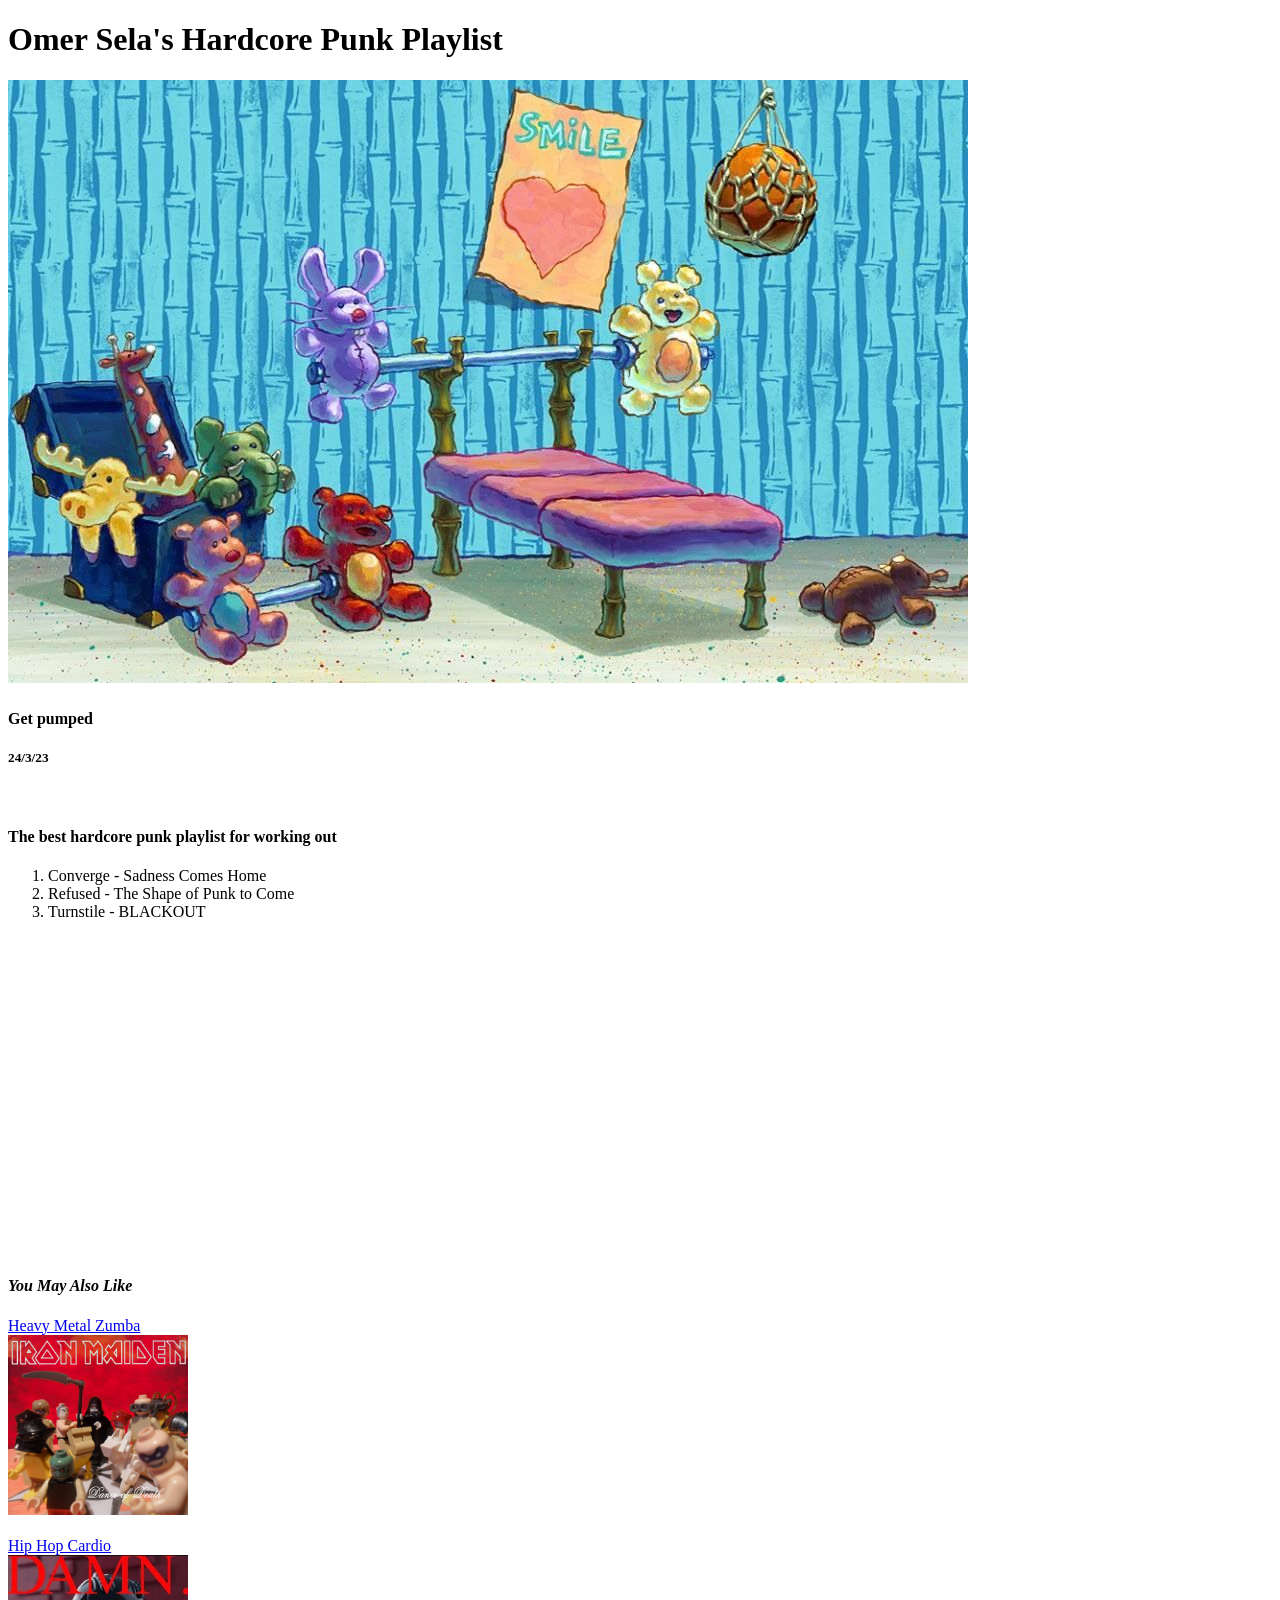
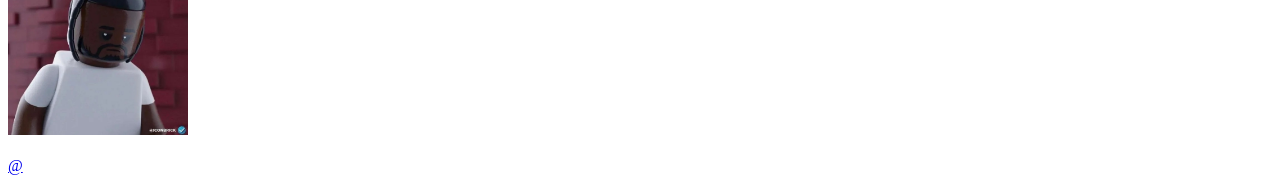
<file: ex1/index.html>
<!DOCTYPE html>
<html>
    <head>
        <meta name="viewport"
content="width=device-width,initial-scale=1.0">
<link rel="stylesheet"
href="http://se.shenkar.ac.il/students/2022-2023/web1/assets/st
yle.min.css">
        <title>
            Omer Sela's Hardcore Punk Fun Times
        </title>
        <a class = "logo" href = "#"></a>
    </head>
    <body>
        <h1>
        Omer Sela's Hardcore Punk Playlist    
        </h1>
        <h2>
        <img src = "images/sponge2.jpeg">
        </h2>
        <h4>
        Get pumped
        </h4>
        <h5>
        24/3/23    
        </h5>
        <br>
        <h4>
        The best hardcore punk playlist for working out    
        </h4>
        <ol>
            <li>Converge - Sadness Comes Home</li>
            <li>Refused - The Shape of Punk to Come</li>
            <li>Turnstile - BLACKOUT</li>
        </ol>
        <iframe width="560" height="315" src="https://www.youtube.com/embed/ErZhd3qvPYs" title="Spongebob Squarepants- Spongebob Lifting Weights HD" frameborder="0" allow="accelerometer; autoplay; clipboard-write; encrypted-media; gyroscope; picture-in-picture; web-share" allowfullscreen></iframe>
        <br>
        <h4><i>You May Also Like</i></h4>
        <a href= "pl2.html">Heavy Metal Zumba</a>
        <br>
        <img width="180" height="180" src="images/legodod.jpeg">
        <br>
        <br>
        <a href="pl3.html">Hip Hop Cardio</a>
        <br>
        <img width="180" height="180" src="images/legokenny.jpg">
        <br>
        <br>
        <a href="https://www.google.com/url?sa=i&url=https%3A%2F%2Ftwitter.com%2Fspongbob_facts%2Fstatus%2F1121405864542461958&psig=AOvVaw32b--Ko_CqO33xhSLbMx8V&ust=1678882453625000&source=images&cd=vfe&ved=0CBEQjhxqFwoTCJjg7dWy2_0CFQAAAAAdAAAAABAD">@</a>
        <section>
        </section>
    </body>
</html>
</file>
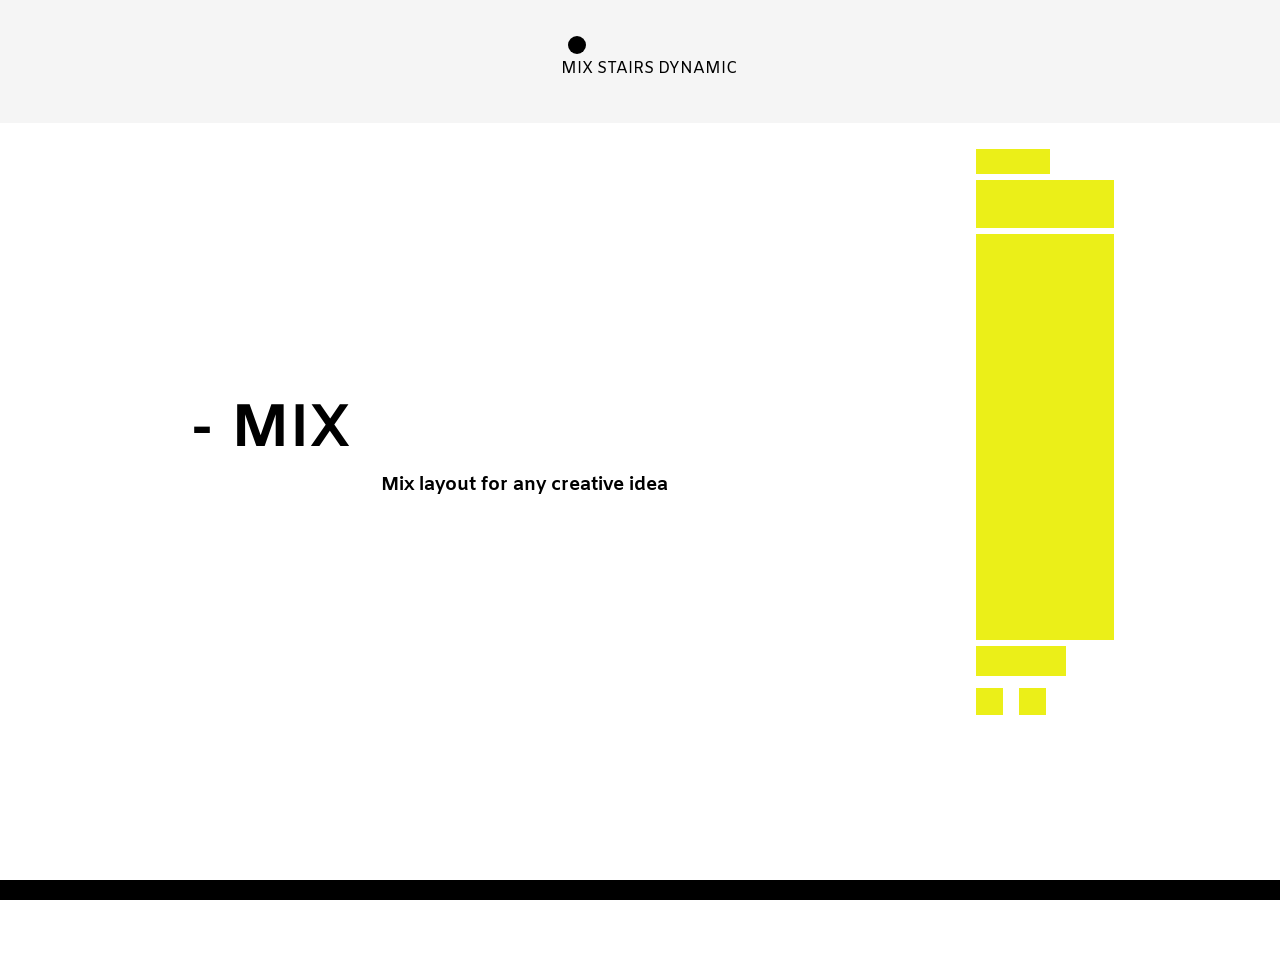
<file: exercises/ex3/index.html>
<!DOCTYPE html>
<html>
    <head>
        <link rel="preconnect" href="https://fonts.googleapis.com">
        <link rel="preconnect" href="https://fonts.gstatic.com" crossorigin>
        <link href="https://fonts.googleapis.com/css2?family=Amiko&display=swap" rel="stylesheet">
    <link rel="stylesheet" href="style.css">
     <title>Ex3</title>
    </head>
    <body>
        <header>
        <div class="select1"></div>
        <nav>
            <ul>
                <li><a href="#">MIX<a></a></li>
                <li><a href="layout2.html">STAIRS</a></li>
                <li><a href="layout3.html">DYNAMIC</a></li>
            </ul>
        </nav>
        </div>
        </header>
        <main>
        <div id="wrapper">
        <aside>
        <h1>- MIX</h1>
        <br>
        <h3>Mix layout for any creative idea</h3>
        </aside>
        <section>
            <div class="mixObj" id="mix1"></div>
            <div class="mixObj" id="mix2"></div>
            <div class="mixObj" id="mix3"></div>
            <div class="mixObj" id="mix5"></div>
            <div class="mixObj" id="mix4"></div>
            <div class="mixObj" id="mix4"></div>
            </section>
        </section>
        </div>
        </main>
        <footer>
           <div></div> 
        </footer>
    </body>
</html>
</file>
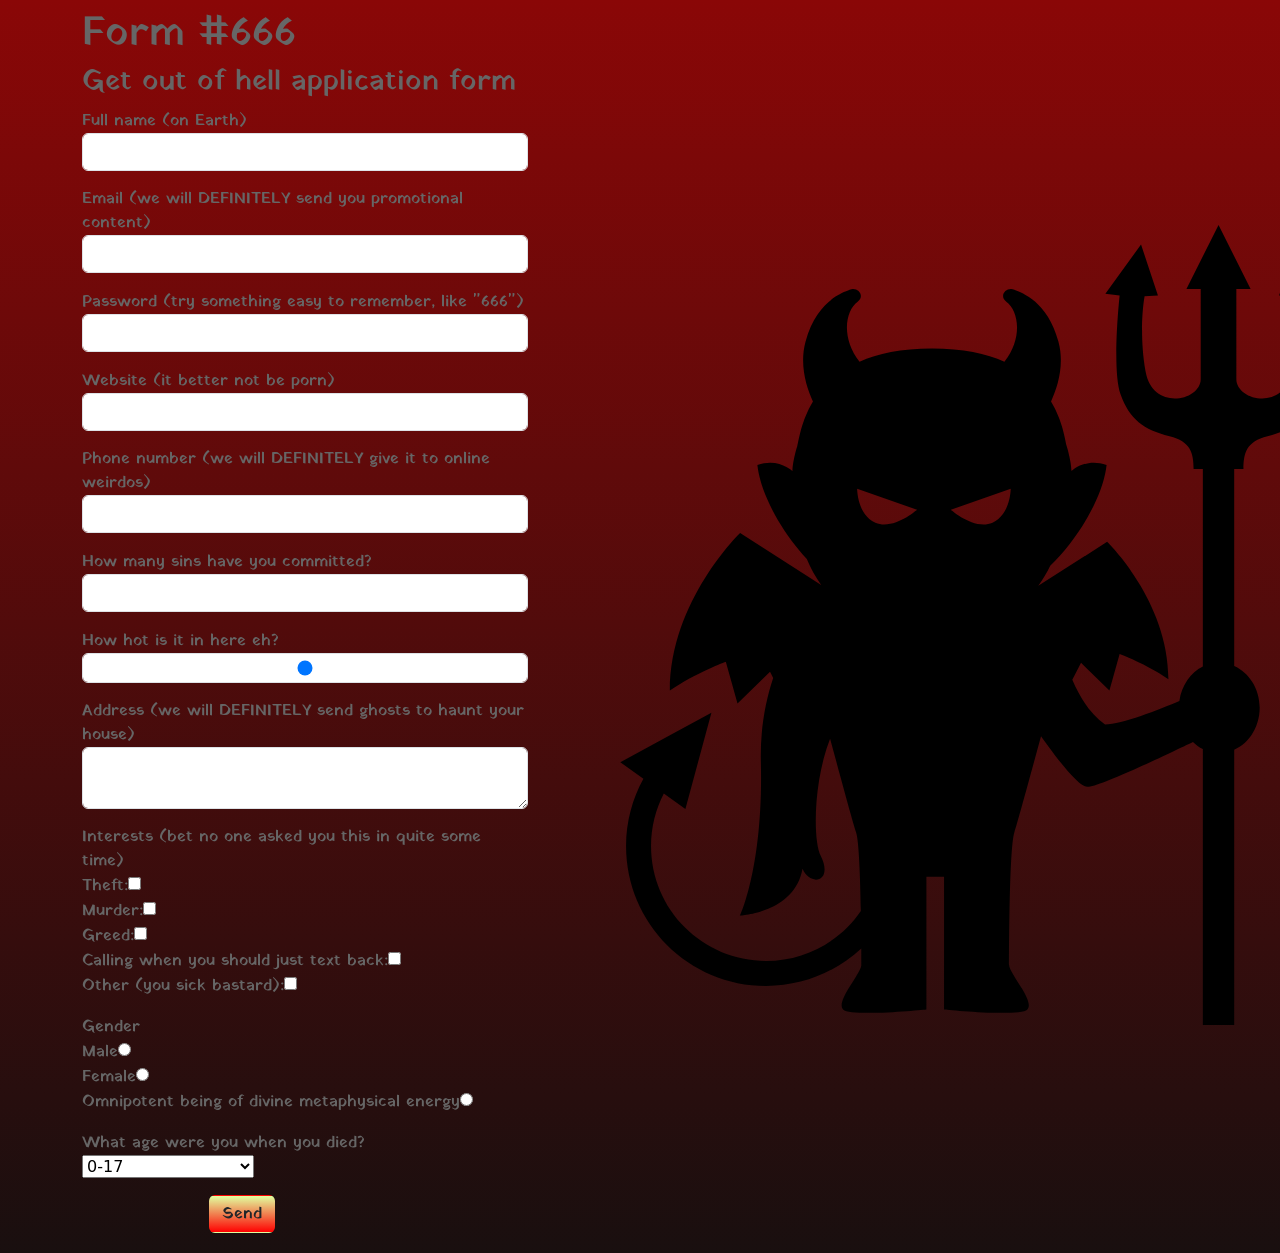
<file: exercises/ex4/index.html>
<!DOCTYPE html>
<html>
    <head>
        <meta name="viewport" content="width=device-width, initial-scale=1.0"/>
        <link rel="stylesheet" href="style.css">
        <link href="https://cdn.jsdelivr.net/npm/bootstrap@5.3.0-alpha3/dist/css/bootstrap.min.css" rel="stylesheet" 
        integrity="sha384-KK94CHFLLe+nY2dmCWGMq91rCGa5gtU4mk92HdvYe+M/SXH301p5ILy+dN9+nJOZ" crossorigin="anonymous">
        <link rel="preconnect" href="https://fonts.googleapis.com">
        <link rel="preconnect" href="https://fonts.gstatic.com" crossorigin>
        <link href="https://fonts.googleapis.com/css2?family=Yatra+One&display=swap" rel="stylesheet">
        <script src="https://cdn.jsdelivr.net/npm/bootstrap@5.3.0-alpha3/dist/js/bootstrap.bundle.min.js" 
        integrity="sha384-ENjdO4Dr2bkBIFxQpeoTz1HIcje39Wm4jDKdf19U8gI4ddQ3GYNS7NTKfAdVQSZe" crossorigin="anonymous"></script>
    </head>
    <body>
        <div class="demon">
            <img src="devil.svg">
        </div>
        <div class="container">
            <h1 class="title">Form #666</h1>
            <h3 class="title">Get out of hell application form</h3>
        <form action="http://se.shenkar.ac.il/teach/web1/get_form3.php" class="containedForm" id="Form" method="get">
            <p>
            <label>Full name (on Earth)</label>
            <input type="text" class="form-control" name="fullName" id="Name" pattern="^[A-z]+ +[A-z]+" value="">
            </p>
            <p>
            <label>Email (we will DEFINITELY send you promotional content)</label>
            <input type="email" class="form-control" name="mail" value="">
            </p>
            <p>
            <label>Password (try something easy to remember, like "666")</label>
            <input type="password" class="form-control" name="pass" id="Password" value="" required>
            </p>
            <p>
            <label>Website (it better not be porn)</label>
            <input type="url" class="form-control" name="website" value="">
            </p>
            <p>
            <label>Phone number (we will DEFINITELY give it to online weirdos)</label>
            <input type="tel" class="form-control" name="phone" id="Phone" pattern="\d{9,10}" value="">
            </p>
            <p>
            <label>How many sins have you committed?</label>
            <input type="number" class="form-control" name="coffee" value="">
            </p>
            <p>
            <label>How hot is it in here eh?</label>
            <input type="range" class="form-control" id="myRange" name="temper" value="">
            </p>
            <p>
            <label>Address (we will DEFINITELY send ghosts to haunt your house)</label>
            <textarea name="address" class="form-control" rows="2" cols="20"></textarea>
            </p>
            <label>Interests (bet no one asked you this in quite some time)</label>
            <p>
            <label>Theft:  </label><input type="checkbox"  name="interests[]" value="Theft"><br>
            <label>Murder:  </label><input type="checkbox"  name="interests[]" value="Murder"><br>
            <label>Greed:  </label><input type="checkbox"  name="interests[]" value="Greed"><br>
            <label>Calling when you should just text back:  </label><input type="checkbox"  name="interests[]" value="Phone calls"><br>
            <label>Other (you sick bastard):  </label><input type="checkbox"  name="interests[]" value="Other"><br>
            </p>
            <p>
            <label>Gender </label><br>
            <label>Male</label><input type="radio" name="gender" value="Male"><br>
            <label>Female</label><input type="radio" name="gender" value="Female"><br>
            <label>Omnipotent being of divine metaphysical energy</label><input type="radio" name="gender" value="Weirdo"><br>
            </p>
            <p>
            <label>What age were you when you died?</label>
            <select name="age" required>
                <option value="0-17">0-17</option>
                <option value="18-25">18-25</option>
                <option value="26-34">26-34</option>
                <option value="35-49">35-49</option>
                <option value="50-70">50-70</option>
                <option value="Does not remember">I do not remember</option>
            </select>
            </p>
            <div class="buttons">
            <input type="button" class="btn submitButton" id="fakeButton" value="Send">
            <input type="submit" class="btn submitButton" id="realButton" value="Accept eternal damnation">
            <div class="speechBubble" id="bubble">
                <div id="speechText">You can click that all you want, no one will hear you scream...</div>
                </div>
            <div class="speechBubble2" id="bubble2"></div>
            <br>
            </div>
        </form>
        </div>
        <script>
  
            var fakeButton = document.getElementById('fakeButton');
            clickCount = 0;
            fakeButton.onclick = () => {
                clickCount++;
                console.log(clickCount);
                if (clickCount == 1) {
                    var speechBubble = document.getElementById('bubble');
                    speechBubble.style.display = 'block';
                    var speechBubble2 = document.getElementById('bubble2');
                    speechBubble2.style.display = 'block';
                }
                if (clickCount == 3) {
                var realButton = document.getElementById('realButton');
                realButton.style.display = 'block';
            }
            }
        
            const form = document.getElementById('form'); 
            form.addEventListener('submit',function(event) {
                    event.preventDefault();
                    var count = 0;
                    var checkboxes = form.querySelectorAll('input[type="checkbox"]');
                    checkboxes.forEach(function(checkbox) {
                     if (checkbox.checked) {
                     count++;
                     };
                    });

                     if (!form.checkValidity() || count < 3) {
                        alert("Not enough boxes checked.");
                        event.stopPropagation();
                     }
                     else {
                        form.submit();
                     }
                });
        </script>   
    </body>
</html>
</file>
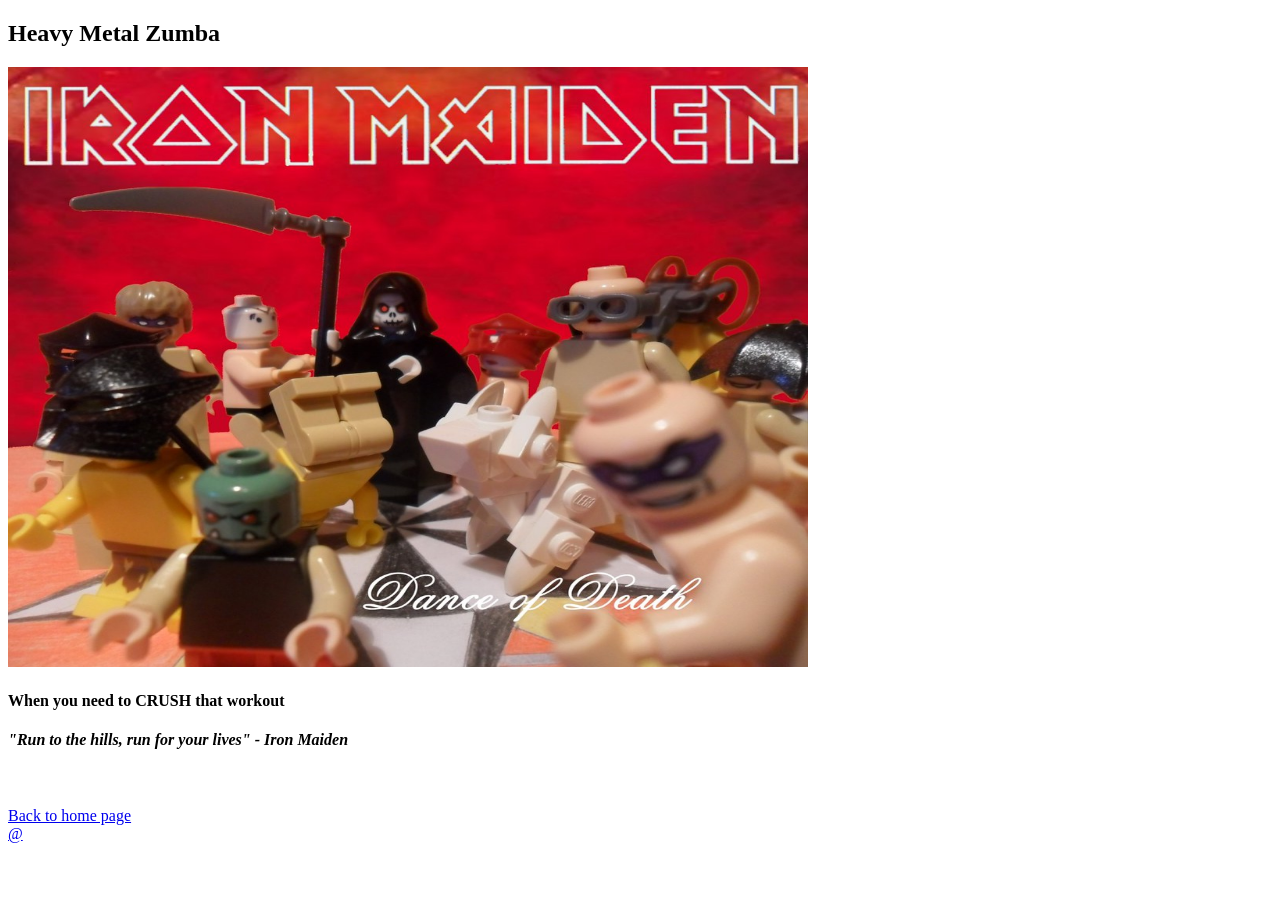
<file: ex1/pl2.html>
<!DOCTYPE html>
<html>
    <head>
        <meta name="viewport"
        content="width=device-width,initial-scale=1.0">
        <link rel="stylesheet"
        href="http://se.shenkar.ac.il/students/2022-2023/web1/assets/st
        yle.min.css">
    <title>
        Heavy Metal Zumba
    </title>
    <a class = "logo" href = "#"></a>
    </head>
    <body>
        <section>
            <h1>
                Heavy Metal Zumba
            </h1>
            <img width="800" height="600" src="images/legodod.jpeg">
            <br>
            <h4><b>When you need to CRUSH that workout</b></h4>
            <h4><i>"Run to the hills, run for your lives" - Iron Maiden</i></h4>
            <br>
            <br>
            <a href="index.html">Back to home page</a>
            <br>
            <a href="https://www.google.com/url?sa=i&url=https%3A%2F%2Fwww.flickr.com%2Fphotos%2Flokosuperfluolegoman%2F4602087776&psig=AOvVaw1y8sL0Nb-xcrnUAP5LEpEF&ust=1678805158823000&source=images&cd=vfe&ved=0CBEQjhxqGAoTCJD-heWS2f0CFQAAAAAdAAAAABDRAw">@</a>
        </section>
    </body>
</html>
</file>
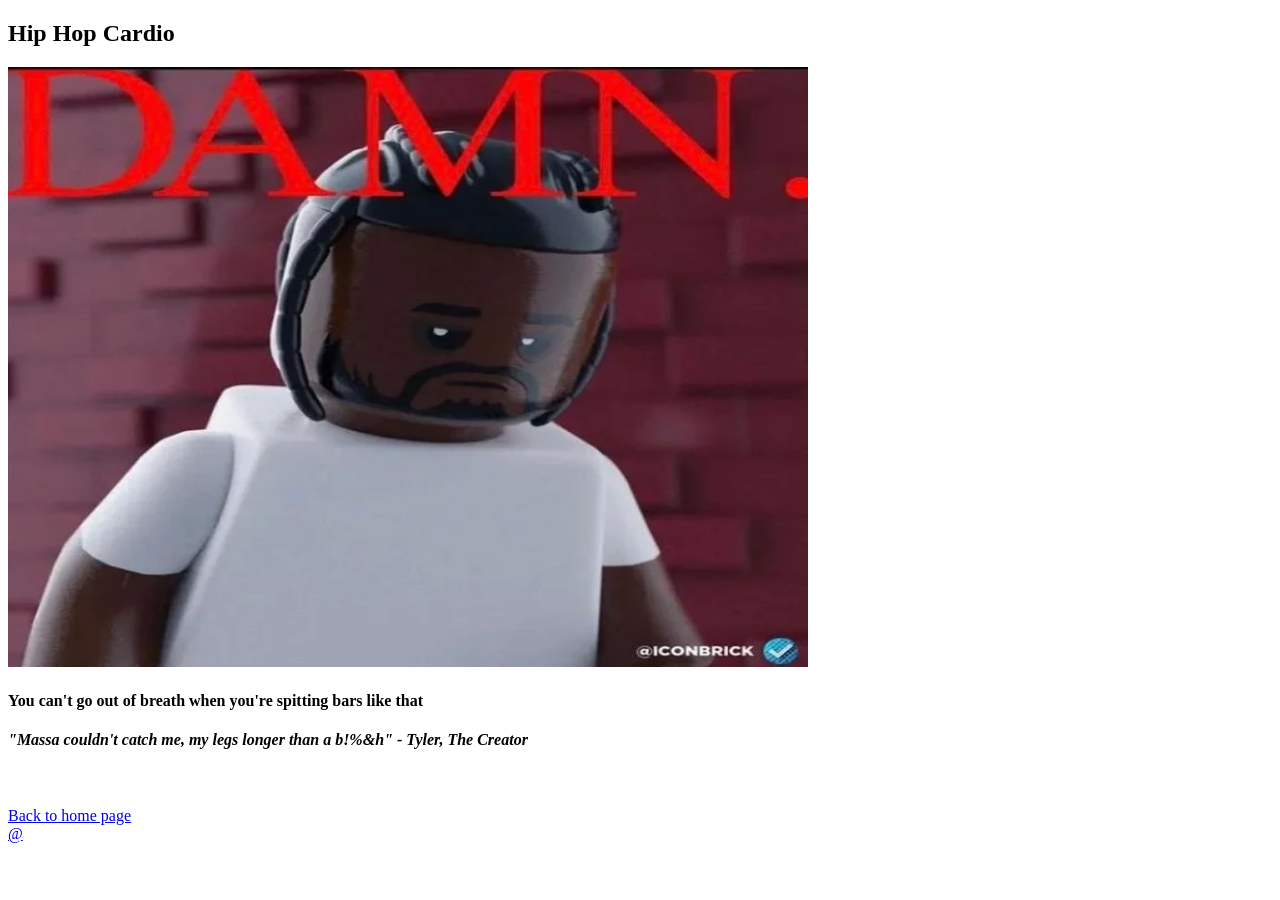
<file: ex1/pl3.html>
<!DOCTYPE html>
<html>
    <head>
        <meta name="viewport"
content="width=device-width,initial-scale=1.0">
<link rel="stylesheet"
href="http://se.shenkar.ac.il/students/2022-2023/web1/assets/st
yle.min.css">
    <title>
        Hip Hop Cardio
    </title>
    <a class = "logo" href = "#"></a>
    </head>
    <body>
        <section>
            <h1>
                Hip Hop Cardio
            </h1>
            <img width="800" height="600" src="images/legokenny.jpg">
            <br>
            <h4><b>You can't go out of breath when you're spitting bars like that</b></h4>
            <h4><i>"Massa couldn't catch me, my legs longer than a b!%&h" - Tyler, The Creator</i></h4>
            <br>
            <br>
            <a href="index.html">Back to home page</a>
            <br>
            <a href="https://www.google.com/url?sa=i&url=https%3A%2F%2Fwww.reddit.com%2Fr%2FKendrickLamar%2Fcomments%2Frykvoy%2Flego_version_of_damn_album_cover%2F&psig=AOvVaw3FPHpL6L2TvnqR-oiRMt5G&ust=1678880021280000&source=images&cd=vfe&ved=0CBEQjhxqFwoTCNj4v8yp2_0CFQAAAAAdAAAAABAD">@</a>
        </section>
    </body>
</html>
</file>
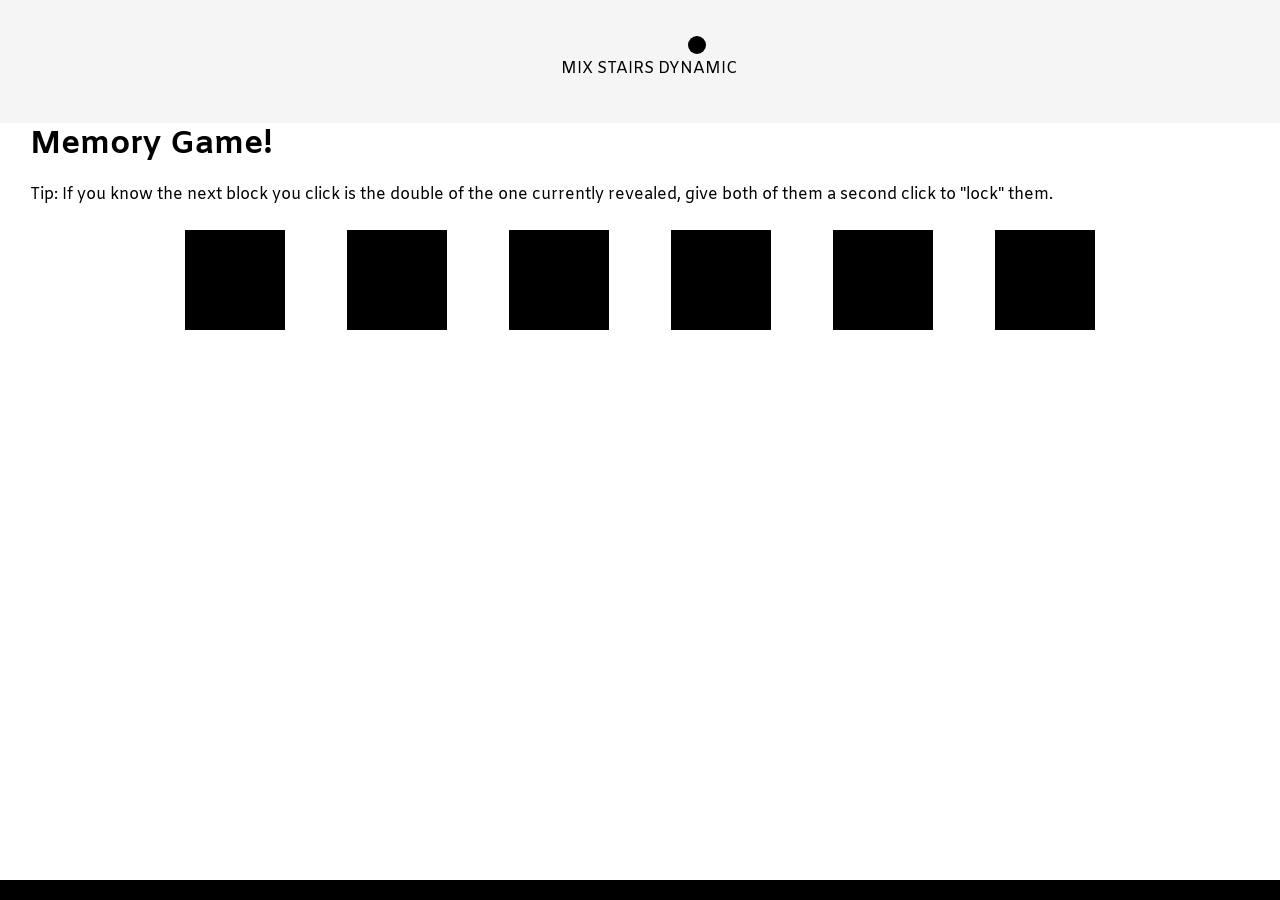
<file: exercises/ex3/dynamic.html>
<!DOCTYPE html>
<html>
    <head>
        <link rel="preconnect" href="https://fonts.googleapis.com">
        <link rel="preconnect" href="https://fonts.gstatic.com" crossorigin>
        <link href="https://fonts.googleapis.com/css2?family=Amiko&display=swap" rel="stylesheet">
    <link rel="stylesheet" href="style.css">
     <title>Ex3</title>
    </head>
    <body>
        <header>
        <div class="select3"></div>
        <nav>
            <ul>
                <li><a href="index.html">MIX<a></a></li>
                <li><a href="stairs.html">STAIRS</a></li>
                <li><a href="#">DYNAMIC</a></li>
            </ul>
        </nav>
        
        </div>
        </header>
        <h1>Memory Game!</h1>
        <br>
    <p>Tip: If you know the next block you click is the double of the one currently revealed,
        give both of them a second click to "lock" them.
    </p>
        <main>
        
        <div id="wrapper">

        <script>
            var wrapper = document.getElementById('wrapper');

            var object = document.createElement('div');
            object.className ='blackBox';
            object.innerHTML = '<a class="innerText">A</a>';
            wrapper.appendChild(object);

            var object1 = document.createElement('div');
            object1.className ='blackBox';
            object1.innerHTML = '<a class="innerText">B</a>';
            wrapper.appendChild(object1);

            var object2 = document.createElement('div');
            object2.className ='blackBox';
            object2.innerHTML = '<a class="innerText">C</a>';
            wrapper.appendChild(object2);

            var object3 = document.createElement('div');
            object3.className ='blackBox';
            object3.innerHTML = '<a class="innerText">B</a>';
            wrapper.appendChild(object3);

            var object4 = document.createElement('div');
            object4.className ='blackBox';
            object4.innerHTML = '<a class="innerText">C</a>';
            wrapper.appendChild(object4);

            var object5 = document.createElement('div');
            object5.className ='blackBox';
            object5.innerHTML = '<a class="innerText">A</a>';
            wrapper.appendChild(object5);


            var on_off = 0;
            function switchOnOff() {
                if (on_off == 0)
                    on_off = 1;
                else
                    on_off = 0;
            }

            var buffer = "";

            var allBoxes = document.querySelectorAll('.blackBox');
            allBoxes.forEach(function(div) {
                div.addEventListener('click', function() {
                if (on_off == 0) {
                     var text = this.querySelector('.innerText');
                     text.style.color = '#C4C4C4';
                      buffer = this.innerHTML;
                     switchOnOff();
                 }
                 else {
                    if (this.innerHTML != buffer) {
                        allBoxes.forEach(function(div) {
                            if (div.innerHTML == buffer) {
                                var text = div.querySelector('.innerText')
                               text.style.color = "#000000";
                            }
                        });
                        buffer = "";
                        switchOnOff();
                    }
                    else {
                        var text = this.querySelector('.innerText');
                        text.style.color = '#C4C4C4';
                        buffer = "";
                        switchOnOff();
                    };

                };
            });

        });

       
            

        </script>

        </section>
        </div>
        </main>
        <footer>
            
        </footer>
    </body>
</html>
</file>
<file: exercises/ex3/style.css>
* {
    margin:0px;
    padding:0px;
}

header, footer, main, nav, aside, section {
    display:block;
}

header {
    display: flex;
    justify-content: center;
    background-color: #F5F5F5;
    height:123px;
}

h1, h2, h3, h4, p {
    font-family: 'Amiko', sans-serif;
    margin-left: 30px;
}


nav {
    font-family: 'Amiko', sans-serif;
}

nav ul {
    margin:0 auto;
    padding:58px 32px;
}

nav li {
    display:inline;

}

.blackBox {
    display: flex;
    justify-content:center;
    align-items:center;
    background-color: #000000;
    width: 100px;
    height: 100px;
    position: relative;
    margin: 25px 25px;
}

a {
  text-decoration: none;
  color: #000000;  
}

a :hover {
    font-weight: 800;
}

#wrapper {
    margin:0 auto;
    width: 960px;
    display: flex;
    justify-content: space-between;

}

.innerText {
    font-family: 'Amiko', sans-serif;
    font-size: 40px;
    color: #000000;
}

footer {
    display: flex;
    position:fixed;
    background-color: #000000;
    left:0;
    bottom:0;
    width:100%;
    padding:10px;
}

.select1 {
    display: block;
    position:relative;
    top:36px;
    left:57px;
    height: 18px;
    width: 18px;
    border-radius: 10px;
    background-color: #000000;
}

.select2 {
    display: block;
    position:relative;
    top:36px;
    left:102px;
    height: 18px;
    width: 18px;
    border-radius: 10px;
    background-color: #000000;
}

.select3 {
    display: block;
    position:relative;
    top:36px;
    left:177px;
    height: 18px;
    width: 18px;
    border-radius: 10px;
    background-color: #000000;
}

aside {
    display: flex;
    justify-content:flex-start;
}

aside h1 {
    font-size: 60px;
    position:relative;
    top:267px;
}

aside h3 {
    align-self: flex-start;
    position:relative;
    top:350px;
}

.mixObj {
    display: block;
    background-color: #EBEF18;
    padding:1px;
    margin:6px;
}

.mixObj#mix1 {
    position: relative;
    top:20px;
    width:72px;
    height:23px;
    align-self: flex-start;
}

.mixObj#mix2 {
    position: relative;
    top:20px;
    width:136px;
    height:46px;
    align-self: flex-start;
}

.mixObj#mix3 {
    position: relative;
    top:20px;
    width:136px;
    height:404px;
    align-self: flex-start;
}

.mixObj#mix4 {
    position: relative;
    top:20px;
    width:25px;
    height:25px;
    display: inline-block;
}

.mixObj#mix5 {
    position: relative;
    top:20px;
    width:88px;
    height:28px;
    align-self: flex-start;
}

.mixObj#mix6 {
    position: relative;
    top:20px;
    width:246px;
    height:352px;
    align-self: flex-end;
}

.stairObj {
    display: block;
    position:relative;
    top:20px;
    width:457px;
    height:299px;
    background-color: #C4C4C4;
    align-self: self-end;
}

.sideObj {
    display: block;
    position: fixed;
    background-color: #EBEF18;
    right: 0px;
    top:121px;
    width:100px;
    height:550px;

    
}

.sideObj1 {
    display: block;
    position:relative;
    background-color:#000000;
    left: 0px;
    width:40px;
    height:40px;
    margin-bottom: 100px;
}

.sideObj2 {
    display: block;
    position:relative;
    background-color:#000000;
    right: 0px;
    left:60px;
    width:60px;
    height:60px;
    margin-top: 100px;
    margin-bottom: 100px;
}

.stairObj1 {
    display: block;
    position:relative;
    top:70px;
    width:457px;
    height:299px;
    background-color: #C4C4C4;
    align-self: self-start;
}

.stairs {
    display: flex;
    flex-direction: column;
    justify-content: baseline;
    align-items:baseline;
}

.dynamic {
    display: flex;
    justify-content: space-between;
}

.dynamicObj {
    display: block;
    height: 80px;
    width: 80px;
    margin:80px;
    background-color: #000000;
}

.dObj1 {
    display: block;
    height: 100px;
    width: 100px;
    margin:100px;
    background-color: #000000;
}

.dObj2 {
    display: block;
    height: 120px;
    width: 120px;
    margin:120px;
    background-color: #000000;
}

.dObj3 {
    display: block;
    height: 140px;
    width: 140px;
    margin:140px;
    background-color: #000000;
}
</file>
<file: exercises/ex4/style.css>
#container {
    width: 0 auto;
}

body {
    background: linear-gradient(to bottom, #8a0707, #190f0f);
    padding-top: 10px;

}

.containedForm {
    width: 40%;
}

.title {
    color:#666;
}

h1, h2, h3, h4, label, .submitButton  {
    color:#666;
    font-family: 'Yatra One', cursive !important;
}

.submitButton {
    background: linear-gradient(to top, #ff0101, #e2ff9f);
}

#realButton {
    display: none;
}


@keyframes moveUp {
    0% {
        transform: translateY(800px);
    }
    100% {
        transform: translateY(0px);
    }
}

@keyframes stay {
    0% {
        transform: translateY(0px);
    }
    100% {
        transform: translateY(0px);
    }
}

@keyframes moveDown {
    0% {
        transform: translateY(0px);
    }
    100% {
        transform: translateY(800px);
    }
}

.demon {
    position: fixed;
  top: 25%;
  left: 45%;
  width: 30%;
    animation: moveUp 12s linear;
}

.speechBubble {
    position:fixed;
    display: none;
    color:#666;
    opacity: 66%;
    font-family: 'Yatra One', cursive !important;
    background-color: rgb(117, 202, 52);
    border: #666;
    border-width: 2px;
    text-align: center;
    padding:30px;
    border-radius: 50%;
    bottom:15%;
    left:30%;
    width:40%;
}

#speechText {
    overflow: hidden;
    white-space: nowrap;
    animation:typing 6s steps(73) forwards;
}

@keyframes typing {
    0% {
        width:0;
    }
    100% {
        width:100%;
    }
}

.speechBubble2 {
    position:fixed;
    display: none;
    background-color: rgb(117, 202, 52);
    padding:10px;
    border-radius: 50%;
    border: #666;
    opacity: 66%;
    bottom:25%;
    left:65%;
    width:30px;
}

.buttons {
    margin-bottom: 20px;
    display: flex;
    justify-content: space-evenly;
}
</file>
